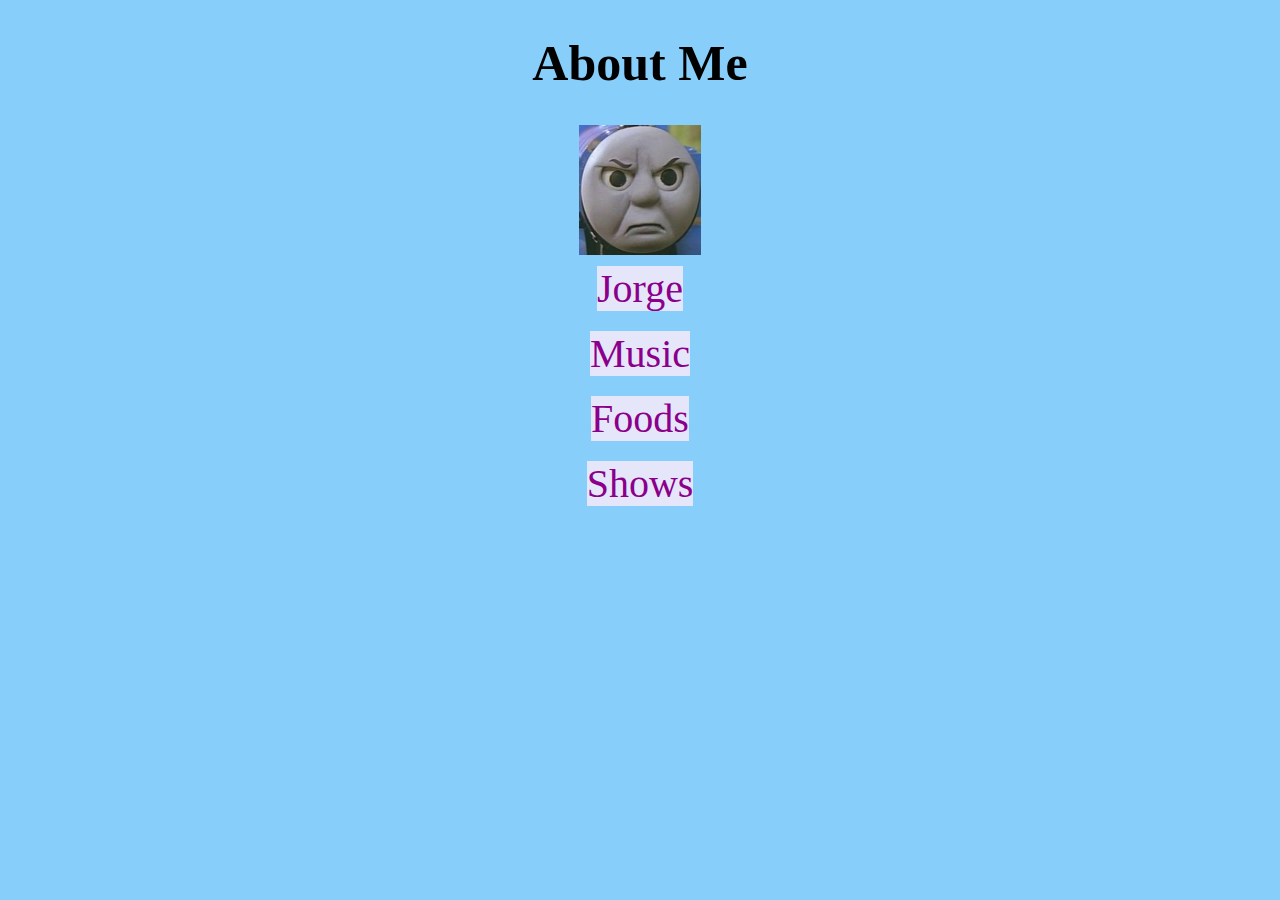
<file: index.html>
<!DOCTYPE html>
<html lang="en">
  <head>
    <meta charset="UTF-8" />
    <meta http-equiv="X-UA-Compatible" content="IE=edge" />
    <meta name="viewport" content="width=device-width, initial-scale=1.0" />
    <title>My First Website</title>

    <link rel="stylesheet" type="text/css" href="css/index.css" />
  </head>
  <body>
    <h1>About Me</h1>
    <img src="images/angrytrain.jpg" alt="Angry ChooChoo Train" />
    <a href="jorge.html">Jorge</a>
    <br />
    <br />
    <a href="music.html">Music</a>
    <br />
    <br />
    <a href="foods.html">Foods</a>
    <br />
    <br />
    <a href="shows.html">Shows</a>
  </body>
</html>
</file>
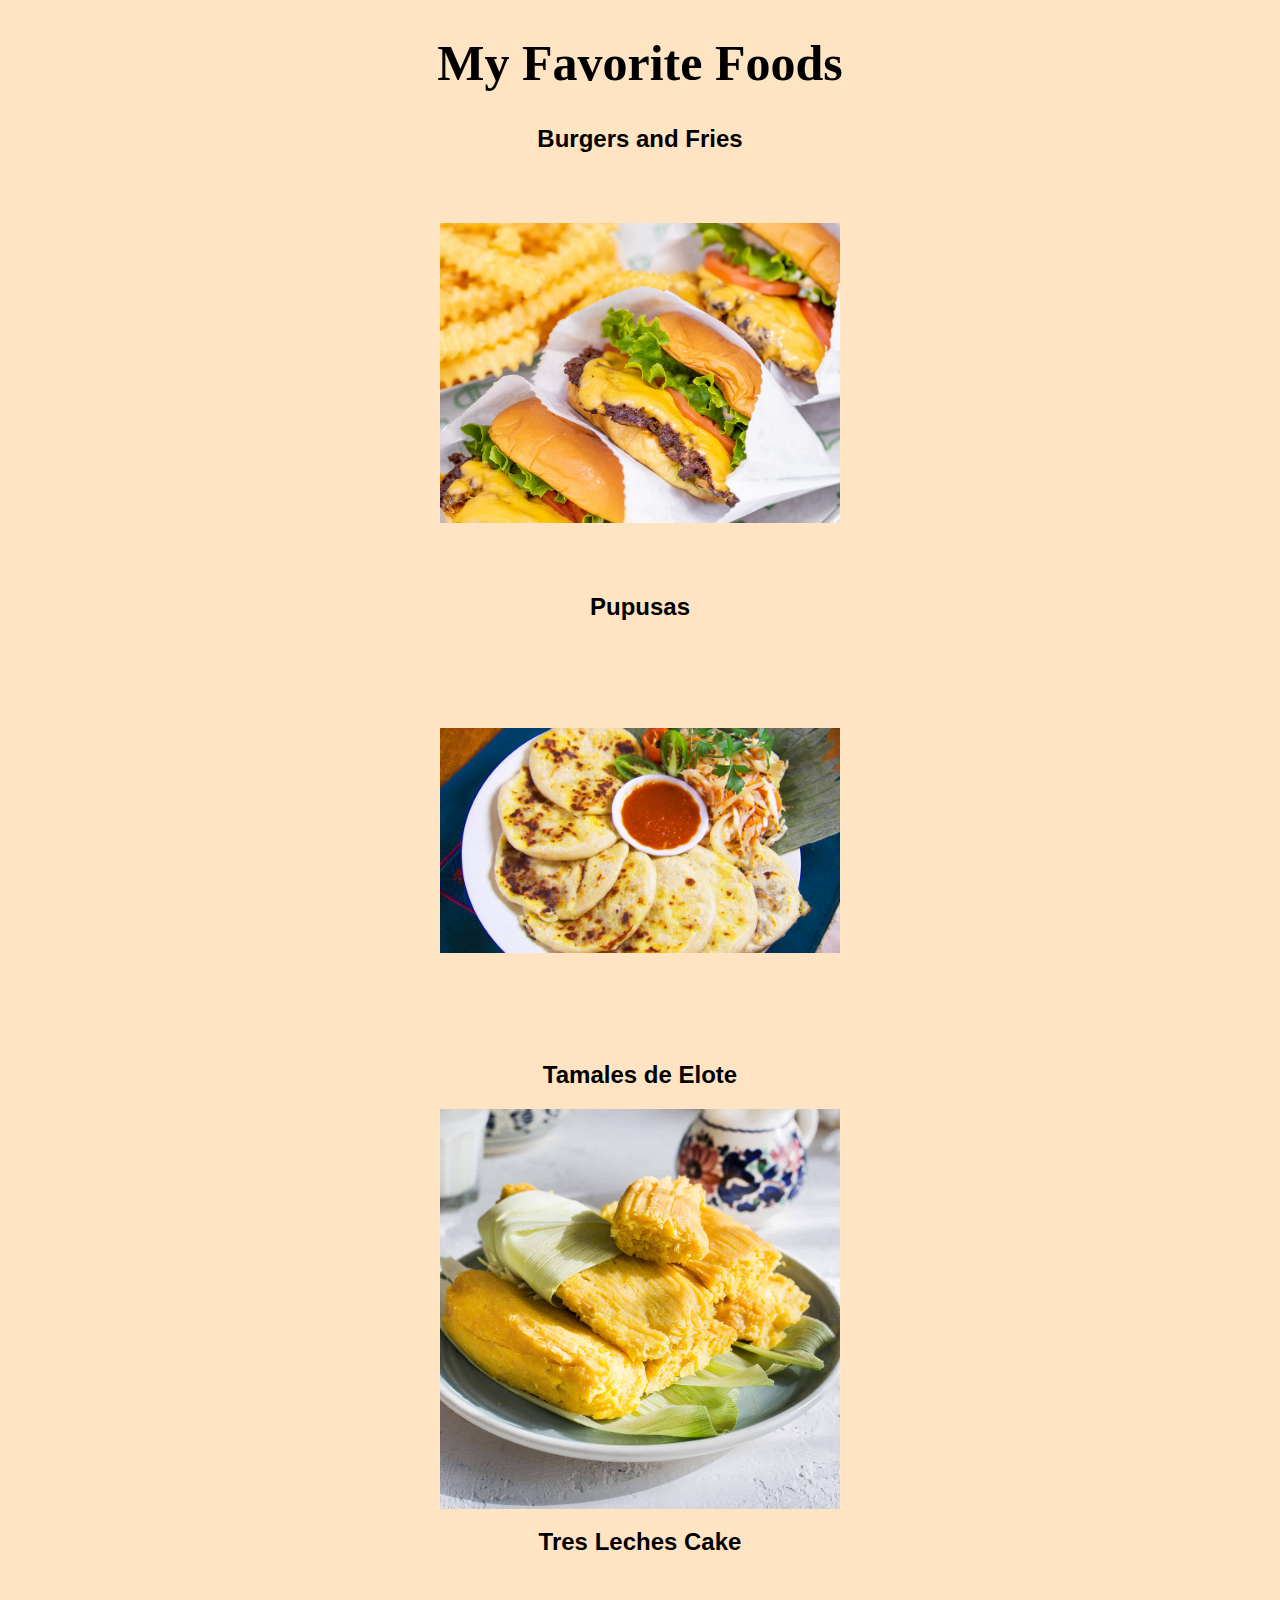
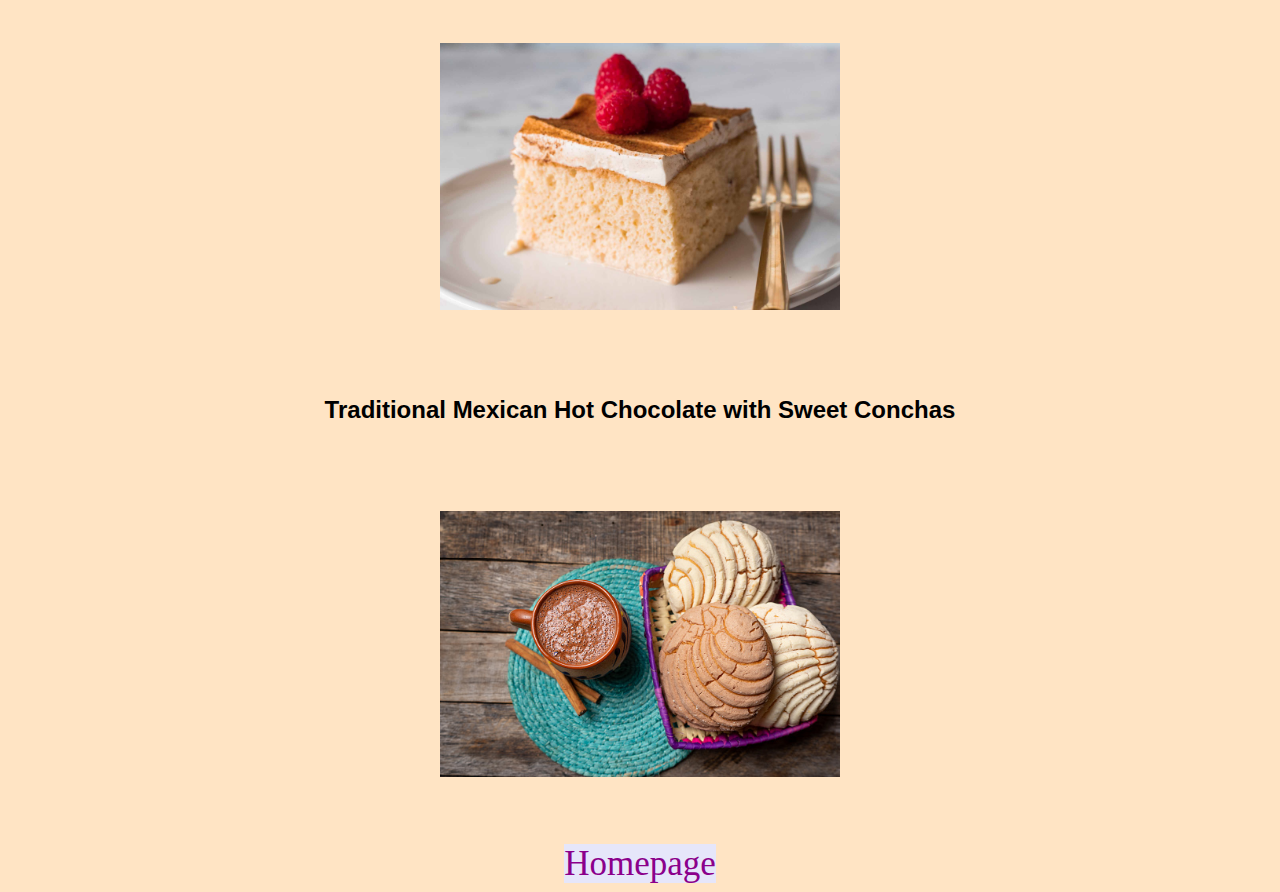
<file: foods.html>
<!DOCTYPE html>
<html lang="en">
  <head>
    <meta charset="UTF-8" />
    <meta http-equiv="X-UA-Compatible" content="IE=edge" />
    <meta name="viewport" content="width=device-width, initial-scale=1.0" />
    <title>Foods</title>

    <link rel="stylesheet" type="text/css" href="css/foods.css" />
  </head>
  <body>
    <h1>My Favorite Foods</h1>

    <h2>Burgers and Fries</h2>
    <img src="images/burgers.jpg" alt="Burgers and Fries Image" />

    <h2>Pupusas</h2>
    <img src="images/pupusas.jpg" alt="Pupusas Image" />

    <h2>Tamales de Elote</h2>
    <img src="images/tamales_de_elote.jpg" alt="Tamales de Elote Image" />

    <h2>Tres Leches Cake</h2>
    <img src="images/cake.jpg" alt="Piece of cake image" />

    <h2>Traditional Mexican Hot Chocolate with Sweet Conchas</h2>
    <img
      src="images/mexican_hot_chocolate.jpg"
      alt="Image of hot chocolate and conchas"
    />

    <a class="home" href="index.html">Homepage</a>
  </body>
</html>
</file>
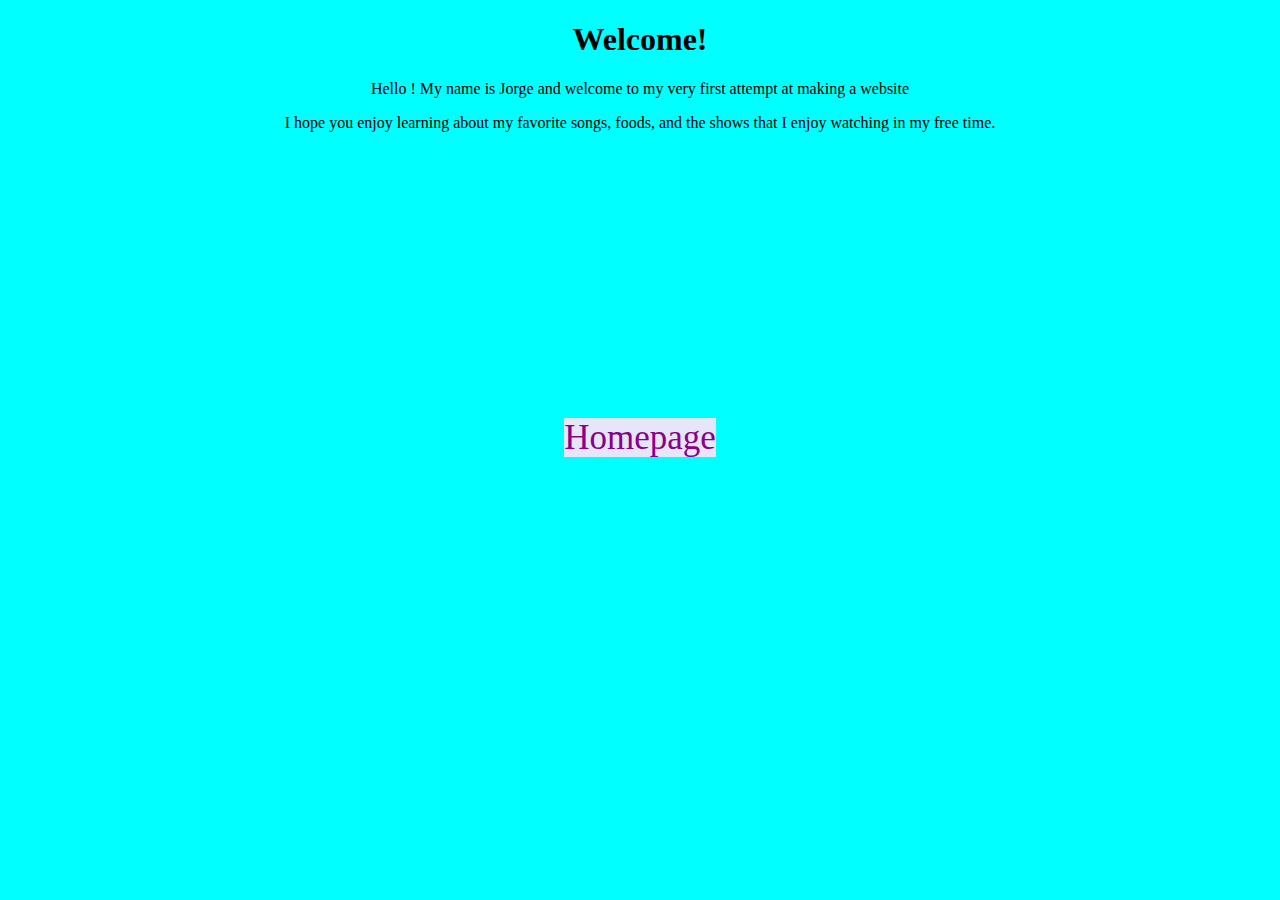
<file: jorge.html>
<!DOCTYPE html>
<html lang="en">
  <head>
    <meta charset="UTF-8" />
    <meta http-equiv="X-UA-Compatible" content="IE=edge" />
    <meta name="viewport" content="width=device-width, initial-scale=1.0" />
    <title>Jorge</title>

    <link rel="stylesheet" type="text/css" href="css/jorge.css" />
  </head>
  <body>
    <h1>Welcome!</h1>
    <p>
      Hello ! My name is Jorge and welcome to my very first attempt at making a
      website
    </p>
    <p>
      I hope you enjoy learning about my favorite songs, foods, and the shows
      that I enjoy watching in my free time.
    </p>
    <div>
      <iframe
        allow="fullscreen"
        frameborder="0"
        height="270"
        src="https://giphy.com/embed/8CYD7zQOYECt2UolVp/video"
        width="480"
        audio="0"
      ></iframe>
    </div>
    <a class="home" href="index.html">Homepage</a>
  </body>
</html>
</file>
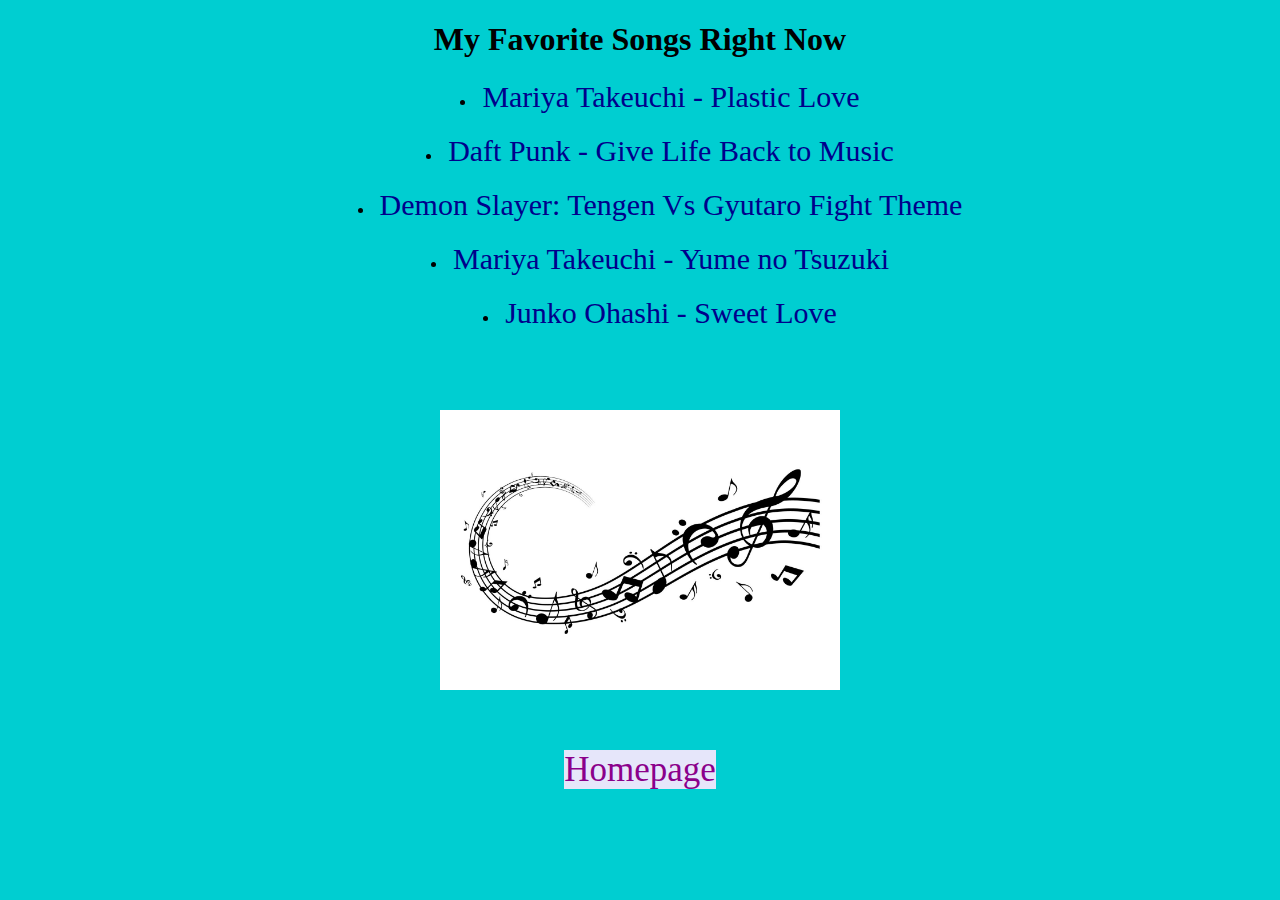
<file: music.html>
<!DOCTYPE html>
<html lang="en">
  <head>
    <meta charset="UTF-8" />
    <meta http-equiv="X-UA-Compatible" content="IE=edge" />
    <meta name="viewport" content="width=device-width, initial-scale=1.0" />
    <title>Music</title>

    <link rel="stylesheet" type="text/css" href="css/music.css" />
  </head>
  <body>
    <h1>My Favorite Songs Right Now</h1>
    <ul>
      <li>
        <a href="https://www.youtube.com/watch?v=9Gj47G2e1Jc" target="_blank">
          Mariya Takeuchi - Plastic Love
        </a>
      </li>
      <li>
        <a href="https://www.youtube.com/watch?v=IluRBvnYMoY" target="_blank">
          Daft Punk - Give Life Back to Music
        </a>
      </li>
      <li>
        <a href="https://www.youtube.com/watch?v=lCRZ_jq4ueA" target="_blank">
          Demon Slayer: Tengen Vs Gyutaro Fight Theme
        </a>
      </li>
      <li>
        <a href="https://www.youtube.com/watch?v=nn3-rX7WHPo" target="_blank">
          Mariya Takeuchi - Yume no Tsuzuki
        </a>
      </li>
      <li>
        <a href="https://www.youtube.com/watch?v=6C4VR81GDtM" target="_blank">
          Junko Ohashi - Sweet Love
        </a>
      </li>
    </ul>

    <img src="images/music_notes.jpg" alt="Headphones" />
    <a class="home" href="index.html">Homepage</a>
  </body>
</html>
</file>
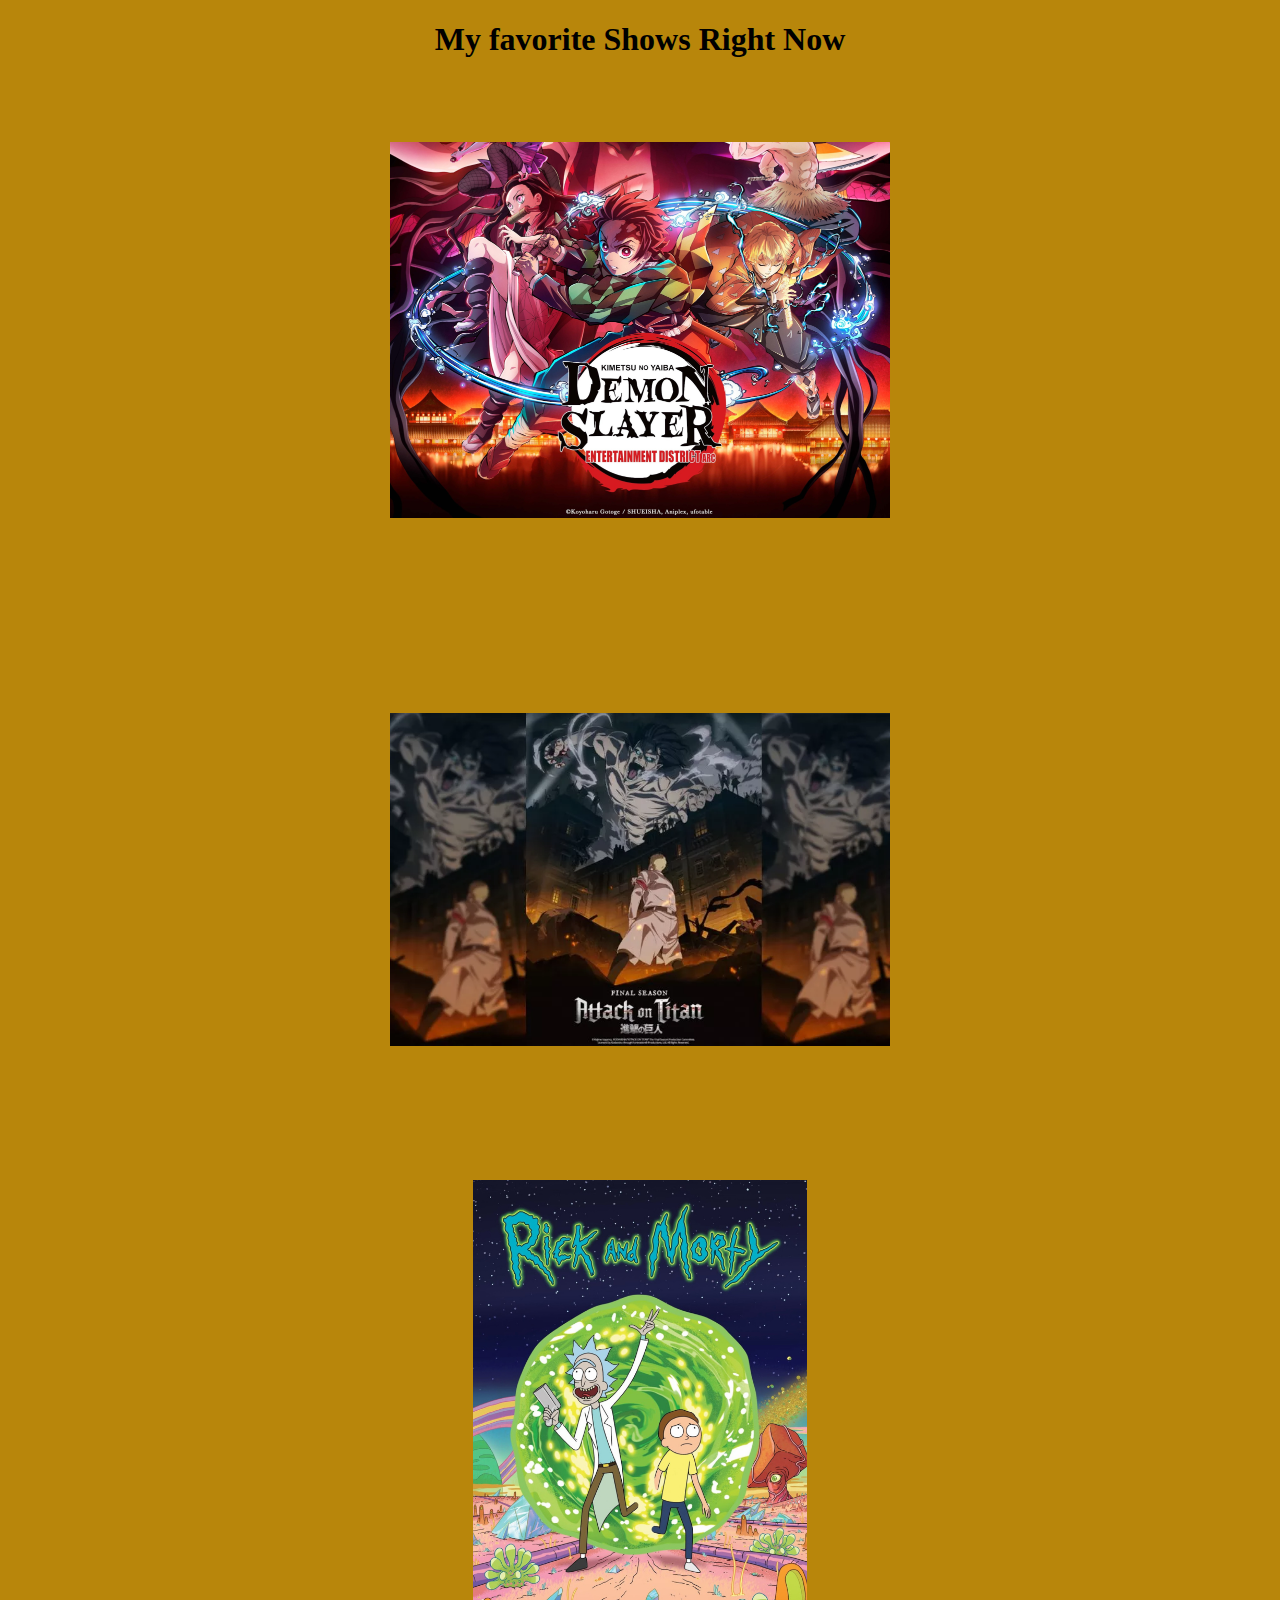
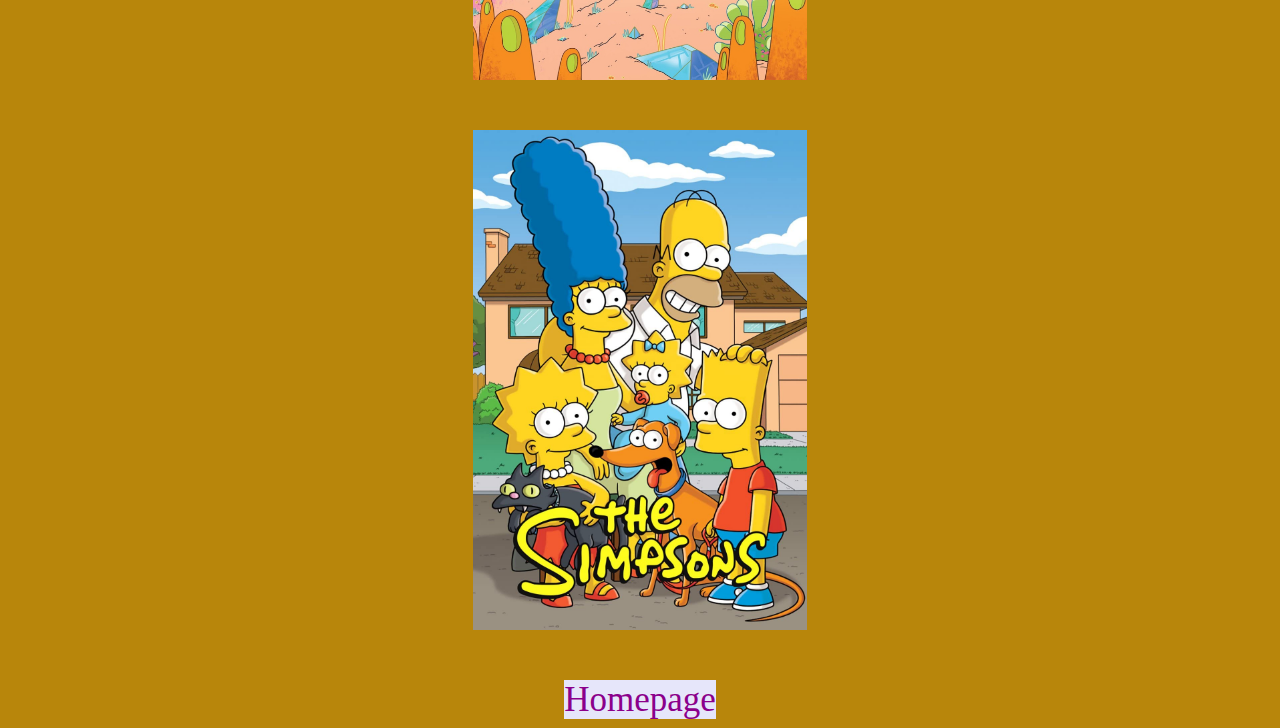
<file: shows.html>
<!DOCTYPE html>
<html lang="en">
  <head>
    <meta charset="UTF-8" />
    <meta http-equiv="X-UA-Compatible" content="IE=edge" />
    <meta name="viewport" content="width=device-width, initial-scale=1.0" />
    <title>Shows</title>

    <link rel="stylesheet" type="text/css" href="css/shows.css" />
  </head>
  <body>
    <h1>My favorite Shows Right Now</h1>

    <img src="images/demon slayer.jpeg" alt="Demon Slayer" />
    <img src="images/attack on titan.png" alt="Attack on Titan" />
    <img src="images/rick and morty.jpg" alt="Rick and Morty" />
    <img src="images/the simpsons.jpg" alt="The Simpsons" />
    <a class="home" href="index.html">Homepage</a>
  </body>
</html>
</file>
<file: css/index.css>
body {
  text-align: center;
  background-color: lightskyblue;
}
h1 {
  font-size: 50px;
  color: black;
}

a {
  font-size: 40px;
  color: darkmagenta;
  text-decoration: none;
  background-color: lavender;
}
a:hover {
  color: blue;
}

img {
  display: block;
  margin-left: auto;
  margin-right: auto;
  margin-bottom: 10px;
  width: 130px;
  height: 130px;
  object-fit: contain;
}
</file>
<file: css/foods.css>
body {
  text-align: center;
  background-color: bisque;
}
h1 {
  font-family: 'Times New Roman';
  font-size: 50px;
}
h2 {
  font-family: arial;
}
a.home {
  font-size: 35px;
  color: darkmagenta;
  text-decoration: none;
  background-color: lavender;
  border-style: line;
  border-color: black;
}

a:hover {
  color: blue;
}

img {
  display: block;
  margin-left: auto;
  margin-right: auto;
  width: 400px;
  height: 400px;
  object-fit: contain;
}
</file>
<file: css/jorge.css>
body {
  text-align: center;
  background-color: cyan;
}

iframe {
  display: block;
  margin-left: auto;
  margin-right: auto;
}
a.home {
  font-size: 35px;
  color: darkmagenta;
  text-decoration: none;
  background-color: lavender;
  border-style: line;
  border-color: black;
}

a:hover {
  color: blue;
}
</file>
<file: css/music.css>
body {
  text-align: center;
  background-color: darkturquoise;
}

h1 {
  font-family: cursive;
}

a {
  font-size: 30px;
  color: darkblue;
  text-decoration: none;
}

a.home {
  font-size: 35px;
  color: darkmagenta;
  text-decoration: none;
  background-color: lavender;
  border-style: line;
  border-color: black;
}

a:hover {
  color: blue;
}

li {
  list-style-position: inside;
  margin-bottom: 20px;
}

img {
  display: block;
  margin-left: auto;
  margin-right: auto;
  width: 400px;
  height: 400px;
  object-fit: contain;
}
</file>
<file: css/shows.css>
body {
  text-align: center;
  background-color: darkgoldenrod;
}

img {
  display: block;
  margin-left: auto;
  margin-right: auto;
  margin-bottom: 50px;
  width: 500px;
  height: 500px;
  object-fit: contain;
}

a.home {
  font-size: 35px;
  color: darkmagenta;
  text-decoration: none;
  background-color: lavender;
  border-style: line;
  border-color: black;
}

a:hover {
  color: blue;
}
</file>
